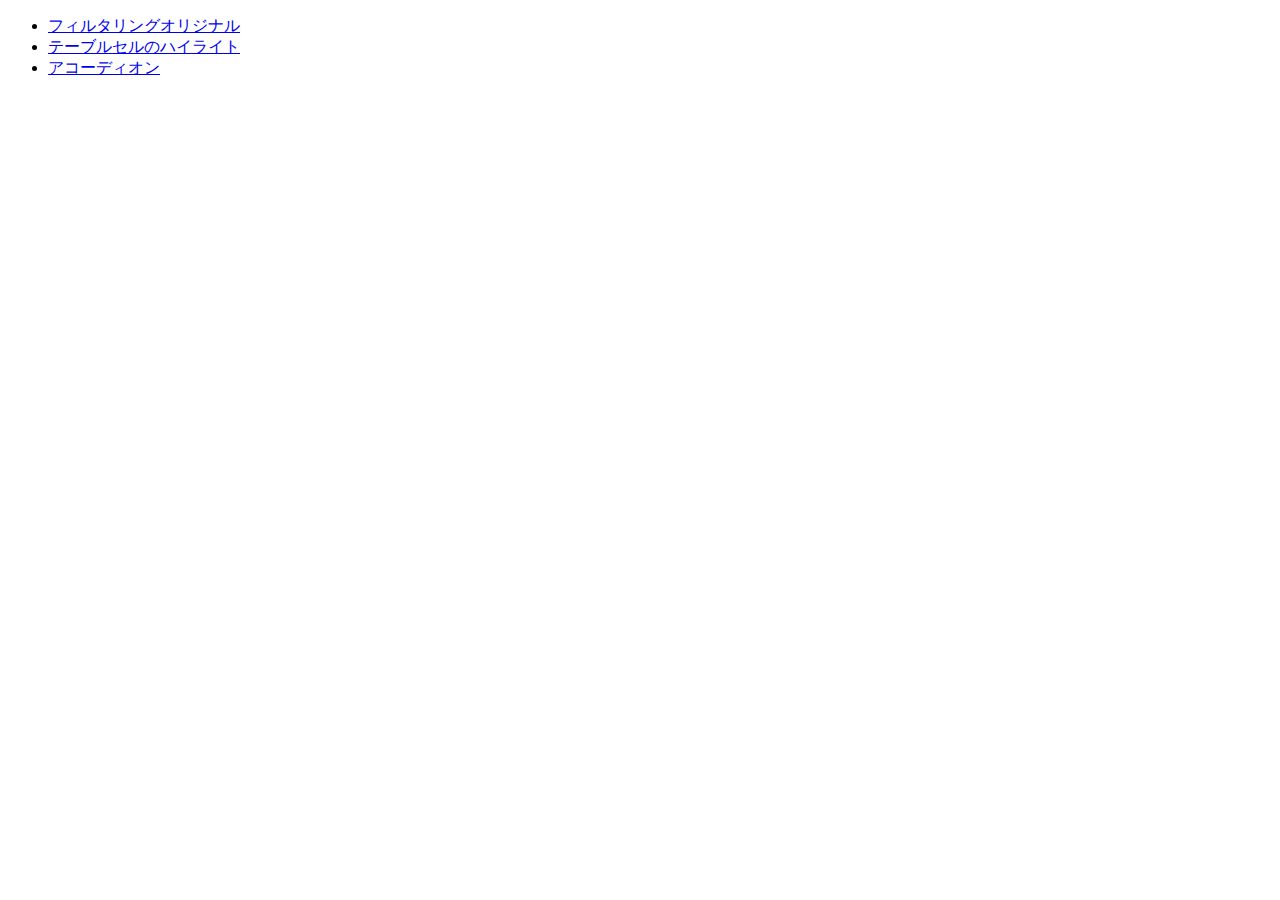
<file: index.html>
<!doctype html>
<html lang="ja">
  <head>
    <meta charset="utf-8">
    <title>20250829-js</title>
  </head>

  <body>
    <ul>
        <li><a href="filtering2/index.html">フィルタリングオリジナル</a></li>
        <li><a href="table/index.html">テーブルセルのハイライト</a></li>
        <li><a href="accordion/index.html">アコーディオン</a></li>
    </ul>
  </body>
</html>
</file>
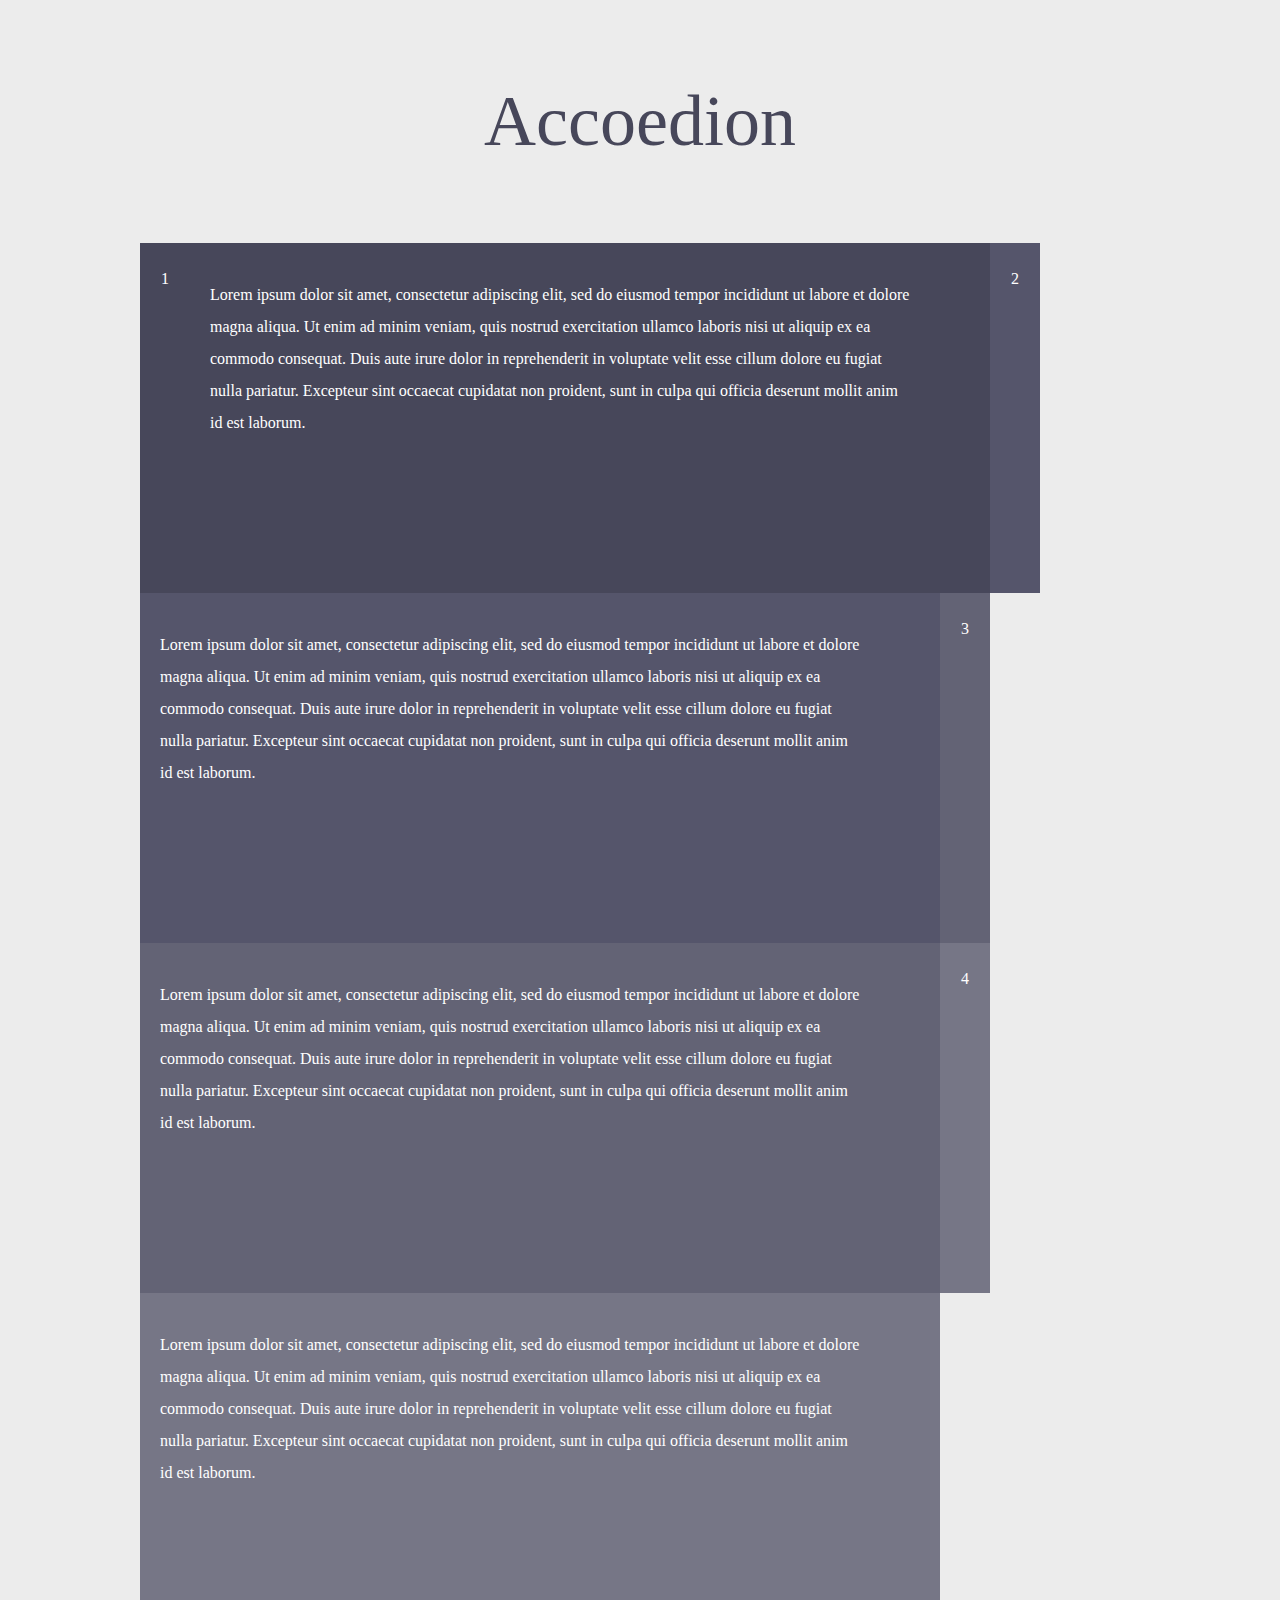
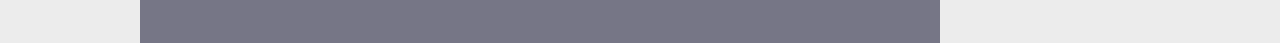
<file: accordion/index.html>
<!doctype html>
<html lang="ja">
  <head>
    <meta charset="utf-8">
    <title>Accoedion</title>
    <link rel="stylesheet" href="style.css">
    <!-- jQuery本体 -->
<script src="https://code.jquery.com/jquery-3.7.1.min.js" integrity="sha256-/JqT3SQfawRcv/BIHPThkBvs0OEvtFFmqPF/lYI/Cxo=" crossorigin="anonymous"></script>
  </head>

  <body><h1>Accoedion</h1>
    <main>
        <dl>
            <!-- #acc1 -->
            <dt><a href="#acc1" class="currentBtn">1</a></dt>
            <dd id="acc1" class="current">
                <p>Lorem ipsum dolor sit amet, consectetur adipiscing elit, sed do eiusmod tempor incididunt ut labore et dolore magna aliqua. Ut enim ad minim veniam, quis nostrud exercitation ullamco laboris nisi ut aliquip ex ea commodo consequat. Duis aute irure dolor in reprehenderit in voluptate velit esse cillum dolore eu fugiat nulla pariatur. Excepteur sint occaecat cupidatat non proident, sunt in culpa qui officia deserunt mollit anim id est laborum.</p>
            </dd>

            <!-- #acc2 -->
            <dt><a href="#acc2">2</a></dt>
            <dd id="acc2">
                <p>Lorem ipsum dolor sit amet, consectetur adipiscing elit, sed do eiusmod tempor incididunt ut labore et dolore magna aliqua. Ut enim ad minim veniam, quis nostrud exercitation ullamco laboris nisi ut aliquip ex ea commodo consequat. Duis aute irure dolor in reprehenderit in voluptate velit esse cillum dolore eu fugiat nulla pariatur. Excepteur sint occaecat cupidatat non proident, sunt in culpa qui officia deserunt mollit anim id est laborum.</p>
            </dd>

            <!-- #acc3 -->
            <dt><a href="#acc3">3</a></dt>
            <dd id="acc3">
                <p>Lorem ipsum dolor sit amet, consectetur adipiscing elit, sed do eiusmod tempor incididunt ut labore et dolore magna aliqua. Ut enim ad minim veniam, quis nostrud exercitation ullamco laboris nisi ut aliquip ex ea commodo consequat. Duis aute irure dolor in reprehenderit in voluptate velit esse cillum dolore eu fugiat nulla pariatur. Excepteur sint occaecat cupidatat non proident, sunt in culpa qui officia deserunt mollit anim id est laborum.</p>
            </dd>

            <!-- #acc4 -->
            <dt><a href="#acc4">4</a></dt>
            <dd id="acc4">
                <p>Lorem ipsum dolor sit amet, consectetur adipiscing elit, sed do eiusmod tempor incididunt ut labore et dolore magna aliqua. Ut enim ad minim veniam, quis nostrud exercitation ullamco laboris nisi ut aliquip ex ea commodo consequat. Duis aute irure dolor in reprehenderit in voluptate velit esse cillum dolore eu fugiat nulla pariatur. Excepteur sint occaecat cupidatat non proident, sunt in culpa qui officia deserunt mollit anim id est laborum.</p>
            </dd>
        </dl>
    </main>


      <script src="script.js"></script>
  </body>
</html>
</file>
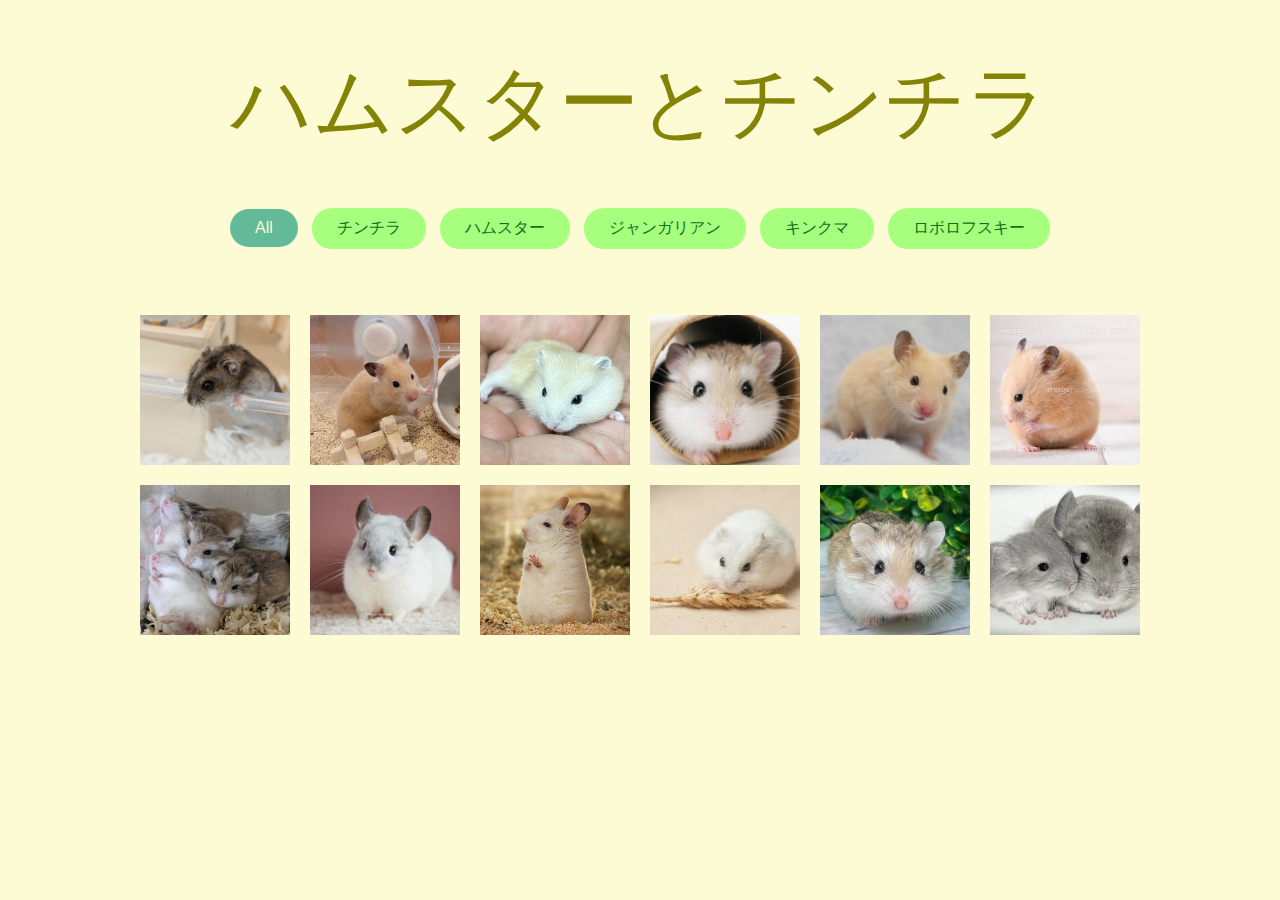
<file: filtering2/index.html>
<!doctype html>
<html lang="ja">

<head>
  <meta charset="utf-8">
  <title>フィルタリング2</title>
  <link rel="stylesheet" href="style.css">
  <!-- jQuery本体 -->
  <script src="https://code.jquery.com/jquery-3.7.1.min.js"
    integrity="sha256-/JqT3SQfawRcv/BIHPThkBvs0OEvtFFmqPF/lYI/Cxo=" crossorigin="anonymous"></script>

</head>

<body>
  <div id="wrapper">
    <h1>ハムスターとチンチラ</h1>
    <div id="buttons">
        <button value="all" class="current">all</button>
        <button value="chinchilla">チンチラ</button>
        <button value="hamster">ハムスター</button>
        <button value="djungarian">ジャンガリアン</button>
        <button value="kinkuma">キンクマ</button>
        <button value="roboro">ロボロフスキー</button>
        <!-- <button value="shirt">shirt</button>
        <button value="jacket">jacket</button>
        <button value="skirt">skirt</button>
        <button value="">pants</button> -->
    </div><!-- /#buttons -->

    <ul id="list">
        <li class="djungarian hamster">
            <img src="img/j-n.jpg" alt="item1">
        </li>
        <li class="kinkuma hamster">
            <img src="img/k-1.jpg" alt="item2">
        </li>
        <li class="djungarian hamster">
            <img src="img/j-p.jpg" alt="item3">
        </li>
        <li class="roboro hamster">
            <img src="img/r-1.webp" alt="item4">
        </li>
        <li class="kinkuma hamster">
            <img src="img/k-2.jpg" alt="item5">
        </li>
        <li class="kinkuma hamster">
            <img src="img/k-3.jpg" alt="item6">
        </li>
        <li class="roboro hamster">
            <img src="img/r-2.jpg" alt="item7">
        </li>
        <li class="chinchilla">
            <img src="img/t-1.jpg" alt="item8">
        </li>
        <li class="chinchilla">
            <img src="img/t-2.jpg" alt="item9">
        </li>
        <li class="djungarian hamster">
            <img src="img/j-w.jpg" alt="item10">
        </li>
        <li class="roboro hamster">
            <img src="img/r-3.jpeg" alt="item11">
        </li>
        <li class="chinchilla">
            <img src="img/t-3.webp" alt="item12">
        </li>
    </ul><!-- /#list -->
  </div><!-- /#wrapper -->


  <script src="script.js"></script>
</body>

</html>
</file>
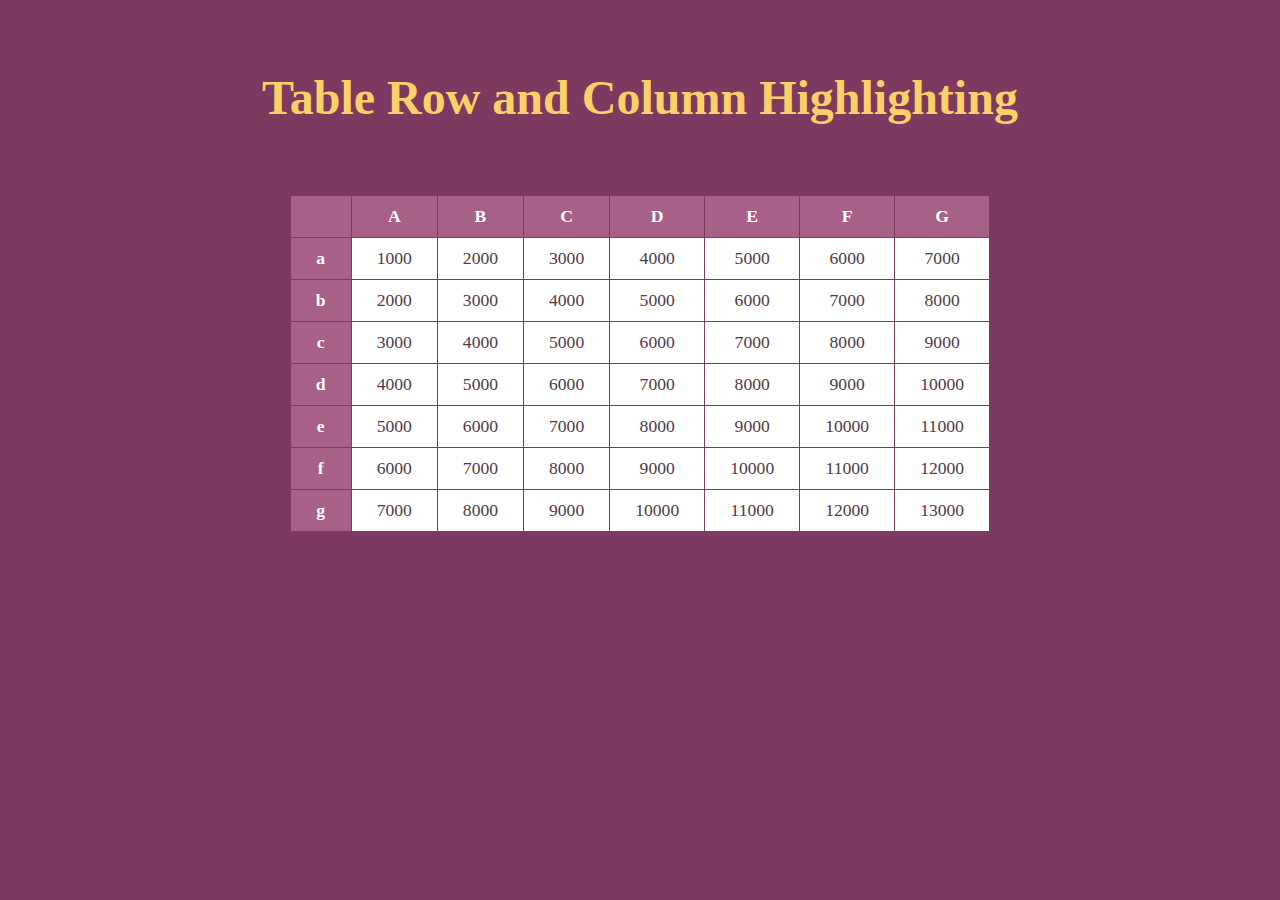
<file: table/index.html>
<!doctype html>
<html lang="ja">
  <head>
    <meta charset="utf-8">
    <title>テーブルセルのハイライト</title>
    <link rel="stylesheet" href="style.css">
    <!-- jQuery本体 -->
<script src="https://code.jquery.com/jquery-3.7.1.min.js" integrity="sha256-/JqT3SQfawRcv/BIHPThkBvs0OEvtFFmqPF/lYI/Cxo=" crossorigin="anonymous"></script>
  </head>

  <body>
    <h1>Table Row and Column Highlighting</h1>
    <table>
        <tr>
            <th> </th>
            <th>A</th>
            <th>B</th>
            <th>C</th>
            <th>D</th>
            <th>E</th>
            <th>F</th>
            <th>G</th>
        </tr>
        <tr>
            <th>a</th>
            <td>1000</td>
            <td>2000</td>
            <td>3000</td>
            <td>4000</td>
            <td>5000</td>
            <td>6000</td>
            <td>7000</td>
        </tr>
        <tr>
            <th>b</th>
            <td>2000</td>
            <td>3000</td>
            <td>4000</td>
            <td>5000</td>
            <td>6000</td>
            <td>7000</td>
            <td>8000</td>
        </tr>
        <tr>
            <th>c </th>
            <td>3000</td>
            <td>4000</td>
            <td>5000</td>
            <td>6000</td>
            <td>7000</td>
            <td>8000</td>
            <td>9000</td>
        </tr>
        <tr>
            <th>d</th>
            <td>4000</td>
            <td>5000</td>
            <td>6000</td>
            <td>7000</td>
            <td>8000</td>
            <td>9000</td>
            <td>10000</td>
        </tr>
        <tr>
            <th>e</th>
            <td>5000</td>
            <td>6000</td>
            <td>7000</td>
            <td>8000</td>
            <td>9000</td>
            <td>10000</td>
            <td>11000</td>
        </tr>
        <tr>
            <th>f</th>
            <td>6000</td>
            <td>7000</td>
            <td>8000</td>
            <td>9000</td>
            <td>10000</td>
            <td>11000</td>
            <td>12000</td>
        </tr>
        <tr>
            <th>g</th>
            <td>7000</td>
            <td>8000</td>
            <td>9000</td>
            <td>10000</td>
            <td>11000</td>
            <td>12000</td>
            <td>13000</td>
        </tr>
    </table>




      <script src="script.js"></script>
  </body>
</html>
</file>
<file: accordion/style.css>
@charset "utf-8";

* {
    box-sizing: border-box;
}

body {
    background: #ececec;
    color: #515151;
}

main {
    width: 1000px;
    margin: 0 auto;
    line-height: 2em;
    color: #fff;
}

h1 {
    text-align: center;
    font-size: 4.5em;
    font-weight: normal;
    margin: 80px 0;
    color: #47475a;
}

dt {
    float: left;
}

dd {
    float: left;
    width: 800px;
    height: 350px;
    overflow: hidden;
    margin: 0;
}

dt a {
    text-align: center;
    display: block;
    padding: 20px 0;
    width: 50px;
    height: 350px;
    color: #fff;
    text-decoration: none;
}

dt a:hover {
    background: #da7354;
}

dd p {
    padding: 20px;
    width: 740px;
}

/* #acc1の背景 */
dt:nth-of-type(1),
dd:nth-of-type(1){
    background: #47475a;
}

/* #acc2の背景 */
dt:nth-of-type(2),
dd:nth-of-type(2){
    background: #55556b;
}

/* #acc3の背景 */
dt:nth-of-type(3),
dd:nth-of-type(3){
    background: #636375;
}

/* #acc4の背景 */
dt:nth-of-type(4),
dd:nth-of-type(4){
    background: #767686;
}
</file>
<file: filtering2/style.css>
@charset "utf-8";

* {
    box-sizing: border-box;
}

body {
    background: #fcfbd3;
}

#wrapper { 
    width: 1000px;
    margin: 0 auto;
    text-align: center;
}

h1 {
    margin: 50px 0;
    color: #858306;
    font-size: 5em;
    font-weight: normal;
}

button {
    font-size: 1em;
    margin-right: 10px;
    display: block;
    color: #0e701c;
    padding: 10px 25px;
    background: #a6ff7d;
    border-radius: 20px;
    border: none;
    display: inline-block;
    cursor: pointer;
    text-transform: capitalize;
}

#buttons button:last-child {
    margin-right: 0;
}

button:focus {
    outline: none;
}

button:hover {
    background: #5d796e;
    color: #fcfbd3;
}
button.current {
    background: #62ba98;
    color: #fcfbd3;
}

#list {
    padding-top: 50px;
    padding-left: 0;
    display: flex;
    flex-wrap: wrap;
    gap: 20px;
    list-style: none;
}

#list li {
    width: 150px;
    height: 150px;
}

/* #list li.red {
    background: #d2334c;
}

#list li.blue {
    background: #404669;
}

#list li.yellow {
    background: #f7d139;
}

#list li.gray {
    background: #ccc;
} */

#list img {
    width: 150px;
    height: 150px;
    object-fit: cover;
}
</file>
<file: table/style.css>
@charset "utf-8";

* {
    box-sizing: border-box;
}

body {
    background: #7d3a61;
    text-align: center;
}

h1 {
    margin: 70px;
    color: #fbd068;
    font-size: 3em;
    font-weight: bold;
}

table {
    margin: 0 auto;
    font-size: 1.1em;
    border-collapse: separate;
    border-spacing: 1px;
}

th,
td {
    padding: 10px 25px;  
}

th {
    background: #a76188;
    color: #fff;
}

td {
    background: #fff;
    color: #503a47;
}

.target td,
td.target {
    background: #e8e8e8;
}
</file>
